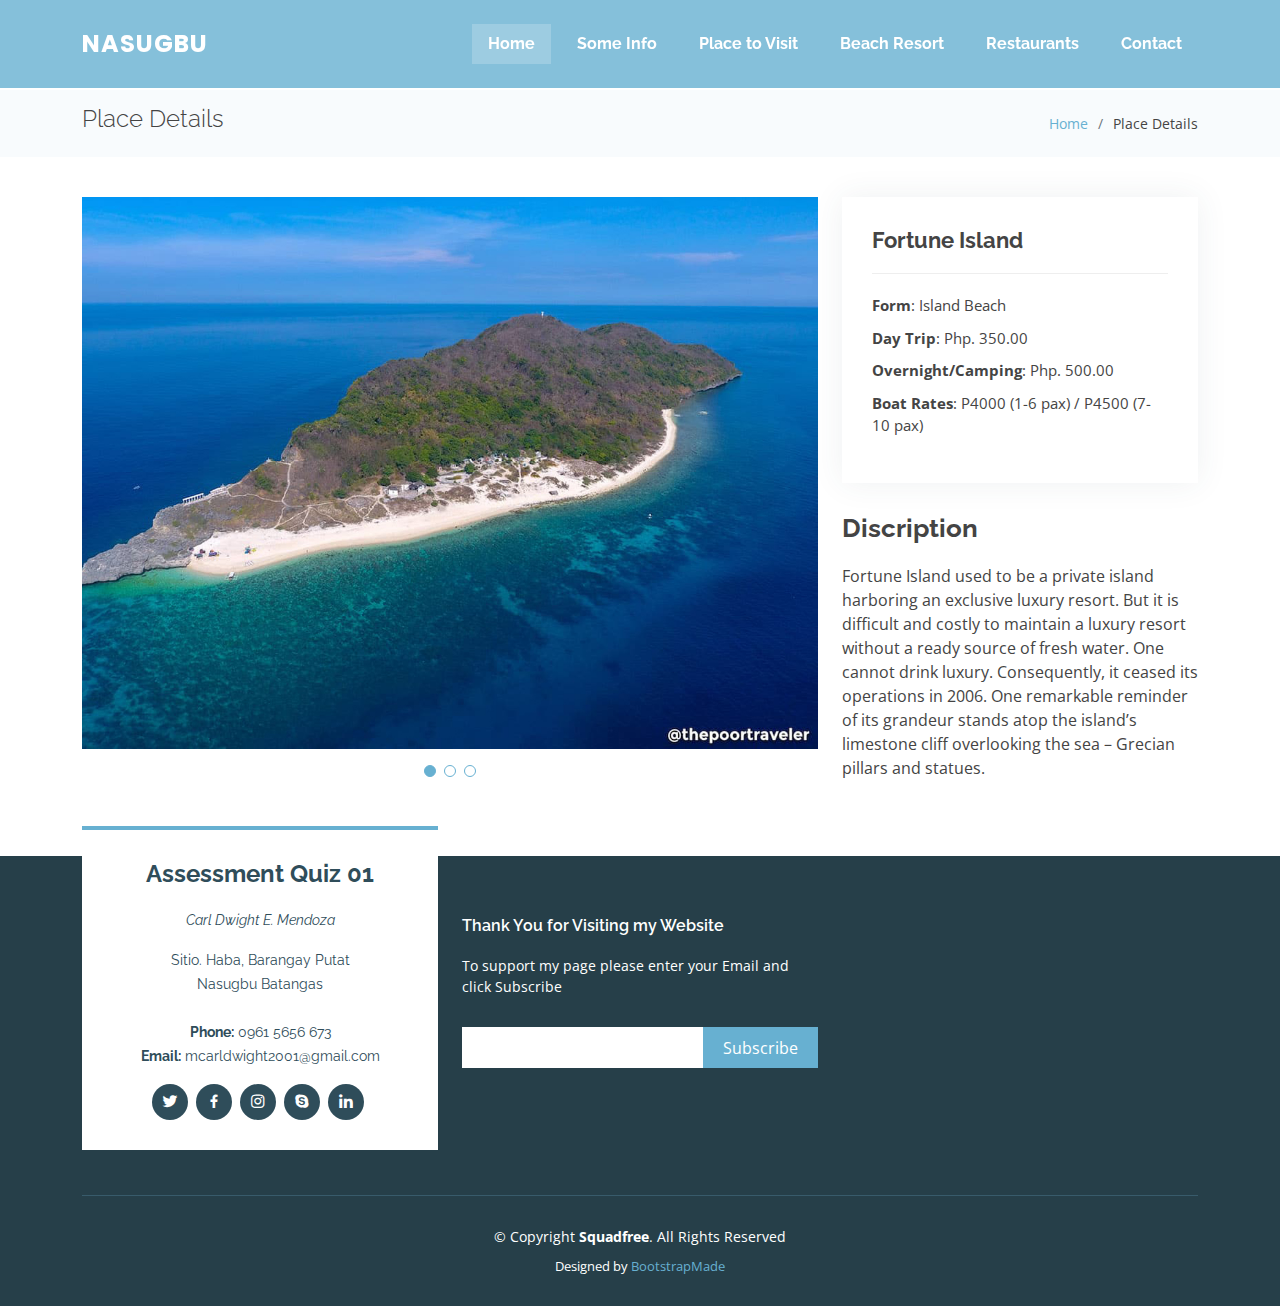
<file: portfolio-details.html>
<!DOCTYPE html>
<html lang="en">

<head>
  <meta charset="utf-8">
  <meta content="width=device-width, initial-scale=1.0" name="viewport">

  <title>Portfolio Details - Squadfree Bootstrap Template</title>
  <meta content="" name="description">
  <meta content="" name="keywords">

  <!-- Favicons -->
  <link href="assets/img/Seal_of_Nasugbu.PNG" rel="icon">
  <link href="assets/img/Seal_of_Nasugbu.PNG" rel="apple-touch-icon">

  <!-- Google Fonts -->
  <link href="https://fonts.googleapis.com/css?family=Open+Sans:300,300i,400,400i,600,600i,700,700i|Raleway:300,300i,400,400i,500,500i,600,600i,700,700i|Poppins:300,300i,400,400i,500,500i,600,600i,700,700i" rel="stylesheet">

  <!-- Vendor CSS Files -->
  <link href="assets/vendor/aos/aos.css" rel="stylesheet">
  <link href="assets/vendor/bootstrap/css/bootstrap.min.css" rel="stylesheet">
  <link href="assets/vendor/bootstrap-icons/bootstrap-icons.css" rel="stylesheet">
  <link href="assets/vendor/boxicons/css/boxicons.min.css" rel="stylesheet">
  <link href="assets/vendor/glightbox/css/glightbox.min.css" rel="stylesheet">
  <link href="assets/vendor/swiper/swiper-bundle.min.css" rel="stylesheet">

  <!-- Template Main CSS File -->
  <link href="assets/css/style.css" rel="stylesheet">

  <!-- =======================================================
  * Template Name: Squadfree - v4.3.0
  * Template URL: https://bootstrapmade.com/squadfree-free-bootstrap-template-creative/
  * Author: BootstrapMade.com
  * License: https://bootstrapmade.com/license/
  ======================================================== -->
</head>

<body>

  <!-- ======= Header ======= -->
  <header id="header" class="fixed-top ">
    <div class="container d-flex align-items-center justify-content-between">

      <div class="logo">
        <h1 class="text-light"><a href="index.html"><span>Nasugbu</span></a></h1>
        <!-- Uncomment below if you prefer to use an image logo -->
        <!-- <a href="index.html"><img src="assets/img/logo.png" alt="" class="img-fluid"></a>-->
      </div>

      <nav id="navbar" class="navbar">
        <ul>
          <li><a class="nav-link scrollto active" href="#hero">Home</a></li>
          <li><a class="nav-link scrollto" href="#about">Some Info</a></li>
          <li><a class="nav-link scrollto" href="#portfolio">Place to Visit</a></li>
          <li><a class="nav-link scrollto" href="#team">Beach Resort</a></li>
          <li><a class="nav-link scrollto" href="#services">Restaurants</a></li>
          <li><a class="nav-link scrollto" href="#contact">Contact</a></li>
        </ul>
        <i class="bi bi-list mobile-nav-toggle"></i>
      </nav><!-- .navbar -->

    </div>
  </header><!-- End Header -->

  <main id="main">

    <!-- ======= Breadcrumbs Section ======= -->
    <section class="breadcrumbs">
      <div class="container">

        <div class="d-flex justify-content-between align-items-center">
          <h2>Place Details</h2>
          <ol>
            <li><a href="index.html">Home</a></li>
            <li>Place Details</li>
          </ol>
        </div>

      </div>
    </section><!-- Breadcrumbs Section -->

    <!-- ======= Portfolio Details Section ======= -->
    <section id="portfolio-details" class="portfolio-details">
      <div class="container">

        <div class="row gy-4">

          <div class="col-lg-8">
            <div class="portfolio-details-slider swiper-container">
              <div class="swiper-wrapper align-items-center">

                <div class="swiper-slide">
                  <img src="assets/img/portfolio/Fortune-Island01.jpg" alt="">
                </div>

                <div class="swiper-slide">
                  <img src="assets/img/portfolio/Fortune-Island02.jpg" alt="">
                </div>

                <div class="swiper-slide">
                  <img src="assets/img/portfolio/Fortune-Island03.jpg" alt="">
                </div>

              </div>
              <div class="swiper-pagination"></div>
            </div>
          </div>

          <div class="col-lg-4">
            <div class="portfolio-info">
              <h3>Fortune Island</h3>
              <ul>
                <li><strong>Form</strong>: Island Beach</li>
                <li><strong>Day Trip</strong>: Php. 350.00</li>
                <li><strong>Overnight/Camping</strong>: Php. 500.00</li>
                <li><strong>Boat Rates</strong>: P4000 (1-6 pax) / P4500 (7-10 pax) </li>
              </ul>
            </div>
            <div class="portfolio-description">
              <h2>Discription</h2>
              <p>
                Fortune Island used to be a private island harboring an exclusive luxury resort. But it is difficult and costly to maintain a luxury resort without a ready source of fresh water. One cannot drink luxury. Consequently, it ceased its operations in 2006. One remarkable reminder of its grandeur stands atop the island’s limestone cliff overlooking the sea – Grecian pillars and statues.
              </p>
            </div>
          </div>

        </div>

      </div>
    </section><!-- End Portfolio Details Section -->

  </main><!-- End #main -->

   <!-- ======= Footer ======= -->
  <footer id="footer">
    <div class="footer-top">
      <div class="container">
        <div class="row">

          <div class="col-lg-4 col-md-6">
            <div class="footer-info">
              <h3>Assessment Quiz 01</h3>
              <p class="pb-3"><em>Carl Dwight E. Mendoza</em></p>
              <p>
                Sitio. Haba, Barangay Putat <br>
                Nasugbu Batangas<br><br>
                <strong>Phone:</strong> 0961 5656 673<br>
                <strong>Email:</strong> mcarldwight2001@gmail.com<br>
              </p>
              <div class="social-links mt-3">
                <a href="" class="twitter"><i class="bx bxl-twitter"></i></a>
                <a href="https://www.facebook.com/carldwight.mendoza" class="facebook"><i class="bx bxl-facebook"></i></a>
                <a href="" class="instagram"><i class="bx bxl-instagram"></i></a>
                <a href="" class="google-plus"><i class="bx bxl-skype"></i></a>
                <a href="" class="linkedin"><i class="bx bxl-linkedin"></i></a>
              </div>
            </div>
          </div>

          <div class="col-lg-4 col-md-6 footer-newsletter">
            <h4>Thank You for Visiting my Website</h4>
            <p>To support my page please enter your Email and click Subscribe</p>
            <form action="" method="post">
              <input type="email" name="email"><input type="submit" value="Subscribe">
            </form>

          </div>

        </div>
      </div>
    </div>

    <div class="container">
      <div class="copyright">
        &copy; Copyright <strong><span>Squadfree</span></strong>. All Rights Reserved
      </div>
      <div class="credits">
        <!-- All the links in the footer should remain intact. -->
        <!-- You can delete the links only if you purchased the pro version. -->
        <!-- Licensing information: https://bootstrapmade.com/license/ -->
        <!-- Purchase the pro version with working PHP/AJAX contact form: https://bootstrapmade.com/squadfree-free-bootstrap-template-creative/ -->
        Designed by <a href="https://bootstrapmade.com/">BootstrapMade</a>
      </div>
    </div>
  </footer><!-- End Footer -->

  <a href="#" class="back-to-top d-flex align-items-center justify-content-center"><i class="bi bi-arrow-up-short"></i></a>

  <!-- Vendor JS Files -->
  <script src="assets/vendor/aos/aos.js"></script>
  <script src="assets/vendor/bootstrap/js/bootstrap.bundle.min.js"></script>
  <script src="assets/vendor/glightbox/js/glightbox.min.js"></script>
  <script src="assets/vendor/isotope-layout/isotope.pkgd.min.js"></script>
  <script src="assets/vendor/php-email-form/validate.js"></script>
  <script src="assets/vendor/purecounter/purecounter.js"></script>
  <script src="assets/vendor/swiper/swiper-bundle.min.js"></script>

  <!-- Template Main JS File -->
  <script src="assets/js/main.js"></script>

</body>

</html>
</file>
<file: assets/css/style.css>
/**
* Template Name: Squadfree - v4.3.0
* Template URL: https://bootstrapmade.com/squadfree-free-bootstrap-template-creative/
* Author: BootstrapMade.com
* License: https://bootstrapmade.com/license/
*/

/*--------------------------------------------------------------
# General
--------------------------------------------------------------*/
body {
  font-family: "Open Sans", sans-serif;
  color: #444444;
}

a {
  text-decoration: none;
  color: #67b0d1;
}

a:hover {
  color: #8ec4dd;
  text-decoration: none;
}

h1, h2, h3, h4, h5, h6 {
  font-family: "Raleway", sans-serif;
}

#main {
  margin-top: 90px;
}

/*--------------------------------------------------------------
# Back to top button
--------------------------------------------------------------*/
.back-to-top {
  position: fixed;
  visibility: hidden;
  opacity: 0;
  right: 15px;
  bottom: 15px;
  z-index: 998;
  background: #67b0d1;
  width: 40px;
  height: 40px;
  border-radius: 50px;
  transition: all 0.4s;
}

.back-to-top i {
  font-size: 24px;
  color: #fff;
  line-height: 0;
}

.back-to-top:hover {
  background: #86c0da;
  color: #fff;
}

.back-to-top.active {
  visibility: visible;
  opacity: 1;
}

/*--------------------------------------------------------------
# Disable aos animation delay on mobile devices
--------------------------------------------------------------*/
@media screen and (max-width: 768px) {
  [data-aos-delay] {
    transition-delay: 0 !important;
  }
}

/*--------------------------------------------------------------
# Header
--------------------------------------------------------------*/
#header {
  transition: all 0.5s;
  z-index: 997;
  transition: all 0.5s;
  padding: 24px 0;
  background: rgba(103, 176, 209, 0.8);
}

#header.header-transparent {
  background: transparent;
}

#header.header-scrolled {
  background: rgba(55, 142, 181, 0.9);
  padding: 12px;
}

#header .logo h1 {
  font-size: 24px;
  margin: 0;
  line-height: 1;
  font-weight: 700;
  letter-spacing: 1px;
  font-family: "Poppins", sans-serif;
  text-transform: uppercase;
}

#header .logo h1 a, #header .logo h1 a:hover {
  color: #fff;
  text-decoration: none;
}

#header .logo img {
  padding: 0;
  margin: 0;
  max-height: 40px;
}

@media (max-width: 768px) {
  #header.header-scrolled {
    padding: 15px 0;
  }
}

/*--------------------------------------------------------------
# Navigation Menu
--------------------------------------------------------------*/
/**
* Desktop Navigation 
*/
.navbar {
  padding: 0;
}

.navbar ul {
  margin: 0;
  padding: 0;
  display: flex;
  list-style: none;
  align-items: center;
}

.navbar li {
  position: relative;
}

.navbar a, .navbar a:focus {
  display: flex;
  align-items: center;
  justify-content: space-between;
  padding: 8px 16px;
  margin-left: 10px;
  font-family: "Raleway", sans-serif;
  font-size: 16px;
  font-weight: 700;
  color: #fff;
  white-space: nowrap;
  transition: 0.3s;
}

.navbar a i, .navbar a:focus i {
  font-size: 12px;
  line-height: 0;
  margin-left: 5px;
}

.navbar a:hover, .navbar .active, .navbar .active:focus, .navbar li:hover > a {
  background: rgba(255, 255, 255, 0.2);
}

.navbar .dropdown ul {
  display: block;
  position: absolute;
  left: 10px;
  top: calc(100% + 30px);
  margin: 0;
  padding: 10px 0;
  z-index: 99;
  opacity: 0;
  visibility: hidden;
  background: #fff;
  box-shadow: 0px 0px 30px rgba(127, 137, 161, 0.25);
  transition: 0.3s;
}

.navbar .dropdown ul li {
  min-width: 200px;
}

.navbar .dropdown ul a {
  padding: 10px 20px;
  font-size: 15px;
  text-transform: none;
  font-weight: 600;
  color: #2f4d5a;
}

.navbar .dropdown ul a i {
  font-size: 12px;
}

.navbar .dropdown ul a:hover, .navbar .dropdown ul .active:hover, .navbar .dropdown ul li:hover > a {
  color: #67b0d1;
}

.navbar .dropdown:hover > ul {
  opacity: 1;
  top: 100%;
  visibility: visible;
}

.navbar .dropdown .dropdown ul {
  top: 0;
  left: calc(100% - 30px);
  visibility: hidden;
}

.navbar .dropdown .dropdown:hover > ul {
  opacity: 1;
  top: 0;
  left: 100%;
  visibility: visible;
}

@media (max-width: 1366px) {
  .navbar .dropdown .dropdown ul {
    left: -90%;
  }
  .navbar .dropdown .dropdown:hover > ul {
    left: -100%;
  }
}

/**
* Mobile Navigation 
*/
.mobile-nav-toggle {
  color: #fff;
  font-size: 28px;
  cursor: pointer;
  display: none;
  line-height: 0;
  transition: 0.5s;
}

@media (max-width: 991px) {
  .mobile-nav-toggle {
    display: block;
  }
  .navbar ul {
    display: none;
  }
}

.navbar-mobile {
  position: fixed;
  overflow: hidden;
  top: 0;
  right: 0;
  left: 0;
  bottom: 0;
  background: rgba(43, 111, 142, 0.9);
  transition: 0.3s;
}

.navbar-mobile .mobile-nav-toggle {
  position: absolute;
  top: 15px;
  right: 15px;
}

.navbar-mobile ul {
  display: block;
  position: absolute;
  top: 55px;
  right: 15px;
  bottom: 15px;
  left: 15px;
  padding: 10px 0;
  background-color: #fff;
  overflow-y: auto;
  transition: 0.3s;
}

.navbar-mobile a {
  padding: 10px 20px;
  font-size: 15px;
  color: #2f4d5a;
}

.navbar-mobile a:hover, .navbar-mobile .active, .navbar-mobile li:hover > a {
  color: #67b0d1;
}

.navbar-mobile .getstarted {
  margin: 15px;
}

.navbar-mobile .dropdown ul {
  position: static;
  display: none;
  margin: 10px 20px;
  padding: 10px 0;
  z-index: 99;
  opacity: 1;
  visibility: visible;
  background: #fff;
  box-shadow: 0px 0px 30px rgba(127, 137, 161, 0.25);
}

.navbar-mobile .dropdown ul li {
  min-width: 200px;
}

.navbar-mobile .dropdown ul a {
  padding: 10px 20px;
}

.navbar-mobile .dropdown ul a i {
  font-size: 12px;
}

.navbar-mobile .dropdown ul a:hover, .navbar-mobile .dropdown ul .active:hover, .navbar-mobile .dropdown ul li:hover > a {
  color: #67b0d1;
}

.navbar-mobile .dropdown > .dropdown-active {
  display: block;
}

/*--------------------------------------------------------------
# Hero Section
--------------------------------------------------------------*/
#hero {
  width: 100%;
  height: 100vh;
  background: linear-gradient(rgba(55, 142, 181, 0.5), rgba(55, 142, 181, 0.2)), url("../img/Canyon-Cove.JPG") top center;
  background-size: cover;
  position: relative;
  margin-bottom: -90px;
}

#hero .hero-container {
  position: absolute;
  bottom: 0;
  top: 0;
  left: 0;
  right: 0;
  display: flex;
  justify-content: center;
  align-items: center;
  flex-direction: column;
  text-align: center;
}

#hero h1 {
  margin: 0 0 10px 0;
  font-size: 64px;
  font-weight: 700;
  line-height: 56px;
  text-transform: uppercase;
  color: #fff;
  text-shadow: -1px 0 2px #2f4d5a;
}

#hero h2 {
  color: #fff;
  margin-bottom: 50px;
  font-size: 20px;
  text-transform: uppercase;
  font-weight: 700;
  text-shadow: -1px 0 2px #2f4d5a;
}

#hero .btn-get-started {
  font-size: 36px;
  display: inline-block;
  padding: 4px 0;
  border-radius: 50px;
  transition: 0.3s ease-in-out;
  margin: 10px;
  width: 64px;
  height: 64px;
  text-align: center;
  border: 2px solid #fff;
  color: #fff;
}

#hero .btn-get-started:hover {
  padding-top: 8px;
  background: rgba(255, 255, 255, 0.15);
}

@media (min-width: 1024px) {
  #hero {
    background-attachment: fixed;
  }
}

@media (max-width: 768px) {
  #hero h1 {
    font-size: 28px;
    line-height: 36px;
  }
  #hero h2 {
    font-size: 18px;
    line-height: 24px;
    margin-bottom: 30px;
  }
}

/*--------------------------------------------------------------
# Sections General
--------------------------------------------------------------*/
section {
  padding: 60px 0;
  overflow: hidden;
}

.section-bg {
  background-color: #f4f9fc;
}

.section-title {
  text-align: center;
  padding-bottom: 30px;
}

.section-title h2 {
  font-size: 32px;
  font-weight: bold;
  position: relative;
  margin-bottom: 30px;
  color: #2f4d5a;
  z-index: 2;
}

.section-title h2::after {
  content: "";
  position: absolute;
  left: 50%;
  top: 50%;
  transform: translate(-50%, -50%);
  width: 244px;
  height: 66px;
  background: url(../img/section-title-bg1.png) no-repeat;
  z-index: -1;
}

.section-title p {
  margin-bottom: 0;
}

/*--------------------------------------------------------------
# Breadcrumbs
--------------------------------------------------------------*/
.breadcrumbs {
  padding: 15px 0;
  background-color: #f8fbfd;
  min-height: 40px;
}

.breadcrumbs h2 {
  font-size: 24px;
  font-weight: 300;
}

.breadcrumbs ol {
  display: flex;
  flex-wrap: wrap;
  list-style: none;
  padding: 0;
  margin: 0;
  font-size: 14px;
}

.breadcrumbs ol li + li {
  padding-left: 10px;
}

.breadcrumbs ol li + li::before {
  display: inline-block;
  padding-right: 10px;
  color: #6c757d;
  content: "/";
}

@media (max-width: 768px) {
  .breadcrumbs .d-flex {
    display: block !important;
  }
  .breadcrumbs ol {
    display: block;
  }
  .breadcrumbs ol li {
    display: inline-block;
  }
}

/*--------------------------------------------------------------
# About
--------------------------------------------------------------*/
.about {
  background: url("../img/grey.JPG") center center no-repeat;
  background-size: cover;
  padding: 10px 0;
  position: relative;
}

.about::before {
  content: '';
  position: absolute;
  left: 0;
  right: 0;
  top: 0;
  bottom: 0;
  background: rgba(255, 255, 255, 0.75);
  z-index: 9;
}

.about .container {
  position: relative;
  z-index: 10;
}

.about .content {
  padding: 30px 30px 30px 0;
}

.about .content h3 {
  font-weight: 700;
  font-size: 34px;
  color: #2f4d5a;
  margin-bottom: 30px;
}

.about .content p {
  margin-bottom: 30px;
}

.about .content .about-btn {
  display: inline-block;
  background: #67b0d1;
  padding: 6px 44px 8px 30px;
  color: #fff;
  border-radius: 50px;
  transition: 0.3s;
  position: relative;
}

.about .content .about-btn i {
  font-size: 18px;
  position: absolute;
  right: 18px;
  top: 9px;
}

.about .content .about-btn:hover {
  background: #7bbad7;
}

.about .icon-boxes .icon-box {
  margin-top: 30px;
}

.about .icon-boxes .icon-box i {
  font-size: 40px;
  color: #67b0d1;
  margin-bottom: 10px;
}

.about .icon-boxes .icon-box h4 {
  font-size: 20px;
  font-weight: 700;
  margin: 0 0 10px 0;
}

.about .icon-boxes .icon-box p {
  font-size: 15px;
  color: #848484;
}

@media (max-width: 1200px) {
  .about .content {
    padding-right: 0;
  }
}

@media (max-width: 768px) {
  .about {
    text-align: center;
  }
}

/*--------------------------------------------------------------
# Services
--------------------------------------------------------------*/
.services .icon-box {
  padding: 30px;
  position: relative;
  overflow: hidden;
  background: #fff;
  box-shadow: 0 0 29px 0 rgba(68, 88, 144, 0.12);
  transition: all 0.3s ease-in-out;
  border-radius: 8px;
  z-index: 1;
}

.services .icon-box::before {
  content: '';
  position: absolute;
  background: white;
  right: 0;
  left: 0;
  bottom: 0;
  top: 100%;
  transition: all 0.3s;
  z-index: -1;
}

.services .icon-box:hover::before {
  background: #67b0d1;
  top: 0;
  border-radius: 0px;
}

.services .icon {
  margin-bottom: 15px;
}

.services .icon i {
  font-size: 48px;
  line-height: 1;
  color: #67b0d1;
  transition: all 0.3s ease-in-out;
}

.services .title {
  font-weight: 700;
  margin-bottom: 15px;
  font-size: 18px;
}

.services .title a {
  color: #111;
}

.services .description {
  font-size: 15px;
  line-height: 28px;
  margin-bottom: 0;
}

.services .icon-box:hover .title a, .services .icon-box:hover .description {
  color: #fff;
}

.services .icon-box:hover .icon i {
  color: #fff;
}

/*--------------------------------------------------------------
# Counts
--------------------------------------------------------------*/
.counts {
  padding-bottom: 30px;
}

.counts .count-box {
  padding: 30px;
  width: 100%;
}

.counts .count-box i {
  display: block;
  font-size: 44px;
  color: #67b0d1;
  float: left;
  line-height: 0;
}

.counts .count-box span {
  font-size: 48px;
  line-height: 40px;
  display: block;
  font-weight: 700;
  color: #2f4d5a;
  margin-left: 60px;
}

.counts .count-box p {
  padding: 15px 0 0 0
  margin: 0 0 0 60px;
  font-family: "Raleway", sans-serif;
  font-size: 14px;
  color: #49788c;
}

.counts .count-box a {
  font-weight: 600;
  display: block;
  margin-top: 20px;
  color: #49788c;
  font-size: 15px;
  font-family: "Poppins", sans-serif;
  transition: ease-in-out 0.3s;
}

.counts .count-box a:hover {
  color: #6e9fb4;
}

/*--------------------------------------------------------------
# Cta
--------------------------------------------------------------*/
.cta {
  background: linear-gradient(rgba(103, 176, 209, 0.8), rgba(103, 176, 209, 0.8)), url("../img/cta-bg.jpg") fixed center center;
  background-size: cover;
  padding: 60px 0;
}

.cta h3 {
  color: #fff;
  font-size: 28px;
  font-weight: 700;
}

.cta p {
  color: #fff;
}

.cta .cta-btn {
  font-family: "Raleway", sans-serif;
  text-transform: uppercase;
  font-weight: 500;
  font-size: 16px;
  letter-spacing: 1px;
  display: inline-block;
  padding: 8px 28px;
  border-radius: 25px;
  transition: 0.5s;
  margin-top: 10px;
  border: 2px solid rgba(255, 255, 255, 0.5);
  color: #fff;
}

.cta .cta-btn:hover {
  border-color: #fff;
}

/*--------------------------------------------------------------
# Portfolio
--------------------------------------------------------------*/
.portfolio .portfolio-item {
  margin-bottom: 30px;
}

.portfolio #portfolio-flters {
  padding: 0;
  margin: 0 auto 35px auto;
  list-style: none;
  text-align: center;
  background: #ecf5f9;
  border-radius: 50px;
  padding: 2px 15px;
}

.portfolio #portfolio-flters li {
  cursor: pointer;
  display: inline-block;
  padding: 10px 15px 8px 15px;
  font-size: 14px;
  font-weight: 600;
  line-height: 1;
  text-transform: uppercase;
  color: #2f4d5a;
  margin-bottom: 5px;
  transition: all 0.3s ease-in-out;
}

.portfolio #portfolio-flters li:hover, .portfolio #portfolio-flters li.filter-active {
  color: #67b0d1;
}

.portfolio #portfolio-flters li:last-child {
  margin-right: 0;
}

.portfolio .portfolio-wrap {
  transition: 0.3s;
  position: relative;
  overflow: hidden;
  z-index: 1;
}

.portfolio .portfolio-wrap::before {
  content: "";
  background: rgba(255, 255, 255, 0.5);
  position: absolute;
  left: 0;
  right: 0;
  top: 0;
  bottom: 0;
  transition: all ease-in-out 0.3s;
  z-index: 2;
  opacity: 0;
}

.portfolio .portfolio-wrap .portfolio-links {
  opacity: 1;
  left: 0;
  right: 0;
  bottom: -60px;
  z-index: 3;
  position: absolute;
  transition: all ease-in-out 0.3s;
  display: flex;
  justify-content: center;
}

.portfolio .portfolio-wrap .portfolio-links a {
  color: #fff;
  font-size: 28px;
  text-align: center;
  background: rgba(103, 176, 209, 0.75);
  transition: 0.3s;
  width: 50%;
}

.portfolio .portfolio-wrap .portfolio-links a:hover {
  background: rgba(103, 176, 209, 0.95);
}

.portfolio .portfolio-wrap .portfolio-links a + a {
  border-left: 1px solid #8ec4dd;
}

.portfolio .portfolio-wrap:hover::before {
  top: 0;
  left: 0;
  right: 0;
  bottom: 0;
  opacity: 1;
}

.portfolio .portfolio-wrap:hover .portfolio-links {
  opacity: 1;
  bottom: 0;
}

/*--------------------------------------------------------------
# Portfolio Details
--------------------------------------------------------------*/
.portfolio-details {
  padding-top: 40px;
}

.portfolio-details .portfolio-details-slider img {
  width: 100%;
}

.portfolio-details .portfolio-details-slider .swiper-pagination {
  margin-top: 20px;
  position: relative;
}

.portfolio-details .portfolio-details-slider .swiper-pagination .swiper-pagination-bullet {
  width: 12px;
  height: 12px;
  background-color: #fff;
  opacity: 1;
  border: 1px solid #67b0d1;
}

.portfolio-details .portfolio-details-slider .swiper-pagination .swiper-pagination-bullet-active {
  background-color: #67b0d1;
}

.portfolio-details .portfolio-info {
  padding: 30px;
  box-shadow: 0px 0 30px rgba(47, 77, 90, 0.08);
}

.portfolio-details .portfolio-info h3 {
  font-size: 22px;
  font-weight: 700;
  margin-bottom: 20px;
  padding-bottom: 20px;
  border-bottom: 1px solid #eee;
}

.portfolio-details .portfolio-info ul {
  list-style: none;
  padding: 0;
  font-size: 15px;
}

.portfolio-details .portfolio-info ul li + li {
  margin-top: 10px;
}

.portfolio-details .portfolio-description {
  padding-top: 30px;
}

.portfolio-details .portfolio-description h2 {
  font-size: 26px;
  font-weight: 700;
  margin-bottom: 20px;
}

.portfolio-details .portfolio-description p {
  padding: 0;
}

/*--------------------------------------------------------------
# Testimonials
--------------------------------------------------------------*/
.testimonials .testimonial-item {
  box-sizing: content-box;
  text-align: center;
  min-height: 320px;
}

.testimonials .testimonial-item .testimonial-img {
  width: 90px;
  border-radius: 50%;
  margin: 0 auto;
}

.testimonials .testimonial-item h3 {
  font-size: 18px;
  font-weight: bold;
  margin: 10px 0 5px 0;
  color: #111;
}

.testimonials .testimonial-item h4 {
  font-size: 14px;
  color: #999;
  margin: 0;
}

.testimonials .testimonial-item .quote-icon-left, .testimonials .testimonial-item .quote-icon-right {
  color: #d5e9f2;
  font-size: 26px;
}

.testimonials .testimonial-item .quote-icon-left {
  display: inline-block;
  left: -5px;
  position: relative;
}

.testimonials .testimonial-item .quote-icon-right {
  display: inline-block;
  right: -5px;
  position: relative;
  top: 10px;
}

.testimonials .testimonial-item p {
  font-style: italic;
  margin: 0 15px 15px 15px;
  padding: 20px;
  background: #fff;
  position: relative;
  margin-bottom: 35px;
  border-radius: 6px;
  box-shadow: 0px 2px 15px rgba(0, 0, 0, 0.1);
}

.testimonials .testimonial-item p::after {
  content: "";
  width: 0;
  height: 0;
  border-top: 20px solid #fff;
  border-right: 20px solid transparent;
  border-left: 20px solid transparent;
  position: absolute;
  bottom: -20px;
  left: calc(50% - 20px);
}

.testimonials .swiper-pagination {
  margin-top: 20px;
  position: relative;
}

.testimonials .swiper-pagination .swiper-pagination-bullet {
  width: 12px;
  height: 12px;
  background-color: #fff;
  opacity: 1;
  border: 1px solid #67b0d1;
}

.testimonials .swiper-pagination .swiper-pagination-bullet-active {
  background-color: #67b0d1;
}

/*--------------------------------------------------------------
# Team
--------------------------------------------------------------*/
.team .member {
  text-align: center;
  margin-bottom: 80px;
  position: relative;
}

.team .member .pic {
  overflow: hidden;
}

.team .member .member-info {
  position: absolute;
  top: 85%;
  left: 20px;
  right: 20px;
  background: #fff;
  padding: 20px 0;
  color: #2f4d5a;
  box-shadow: 0px 2px 15px rgba(0, 0, 0, 0.1);
  max-height: 95px;
  overflow: hidden;
  transition: max-height 0.5s ease-in-out;
}

.team .member:hover .member-info {
  max-height: 300px;


}

.team .member h4 {
  font-weight: 700;
  margin-bottom: 10px;
  font-size: 16px;
  color: #2f4d5a;
  position: relative;
  padding-bottom: 10px;
}

.team .member h4::after {
  content: '';
  position: absolute;
  display: block;
  width: 50px;
  height: 1px;
  background: #b1cbd7;
  bottom: 0;
  left: calc(50% - 25px);
}

.team .member span {
  font-style: italic;
  display: block;
  font-size: 13px;
}

.team .member .social {
  margin-top: 15px;
}

.team .member .social a {
  transition: color 0.3s;
  color: #52869d;
}

.team .member .social a:hover {
  color: #67b0d1;
}

.team .member .social i {
  font-size: 16px;
  margin: 0 2px;
}

@media (max-width: 992px) {
  .team .member {
    margin-bottom: 110px;
  }
}

/*--------------------------------------------------------------
# Contact
--------------------------------------------------------------*/
.contact {
  padding-bottom: 80px;
}

.contact .info-box {
  color: #444444;
  background: #fff;
  text-align: center;
  box-shadow: 0 0 30px rgba(214, 215, 216, 0.6);
  padding: 20px 0 30px 0;
}

.contact .info-box i {
  font-size: 32px;
  color: #67b0d1;
  border-radius: 50%;
  padding: 8px;
  border: 2px dotted #f0f7fa;
}

.contact .info-box h3 {
  font-size: 20px;
  color: #777777;
  font-weight: 700;
  margin: 10px 0;
}

.contact .info-box p {
  padding: 0;
  line-height: 24px;
  font-size: 14px;
  margin-bottom: 0;
}

.contact .php-email-form {
  box-shadow: 0 0 30px rgba(214, 215, 216, 0.6);
  padding: 30px;
  background: #fff;
}

.contact .php-email-form .error-message {
  display: none;
  color: #fff;
  background: #ed3c0d;
  text-align: left;
  padding: 15px;
  font-weight: 600;
}

.contact .php-email-form .error-message br + br {
  margin-top: 25px;
}

.contact .php-email-form .sent-message {
  display: none;
  color: #fff;
  background: #18d26e;
  text-align: center;
  padding: 15px;
  font-weight: 600;
}

.contact .php-email-form .loading {
  display: none;
  background: #fff;
  text-align: center;
  padding: 15px;
}

.contact .php-email-form .loading:before {
  content: "";
  display: inline-block;
  border-radius: 50%;
  width: 24px;
  height: 24px;
  margin: 0 10px -6px 0;
  border: 3px solid #18d26e;
  border-top-color: #eee;
  -webkit-animation: animate-loading 1s linear infinite;
  animation: animate-loading 1s linear infinite;
}

.contact .php-email-form input, .contact .php-email-form textarea {
  border-radius: 0;
  box-shadow: none;
  font-size: 14px;
}

.contact .php-email-form input::focus, .contact .php-email-form textarea::focus {
  background-color: #67b0d1;
}

.contact .php-email-form input {
  padding: 10px 15px;
}

.contact .php-email-form textarea {
  padding: 12px 15px;
}

.contact .php-email-form button[type="submit"] {
  background: #67b0d1;
  border: 0;
  padding: 10px 24px;
  color: #fff;
  transition: 0.4s;
}

.contact .php-email-form button[type="submit"]:hover {
  background: #8ec4dd;
}

@-webkit-keyframes animate-loading {
  0% {
    transform: rotate(0deg);
  }
  100% {
    transform: rotate(360deg);
  }
}

@keyframes animate-loading {
  0% {
    transform: rotate(0deg);
  }
  100% {
    transform: rotate(360deg);
  }
}

/*--------------------------------------------------------------
# Footer
--------------------------------------------------------------*/
#footer {
  background: #263f49;
  padding: 0 0 30px 0;
  color: #fff;
  font-size: 14px;
}

#footer .footer-top {
  padding: 60px 0 30px 0;
}

#footer .footer-top .footer-info {
  margin-top: -90px;
  margin-bottom: 15px;
  background: white;
  color: #2f4d5a;
  border-top: 4px solid #67b0d1;
  text-align: center;
  padding: 30px 20px;
}

#footer .footer-top .footer-info h3 {
  font-size: 24px;
  margin: 0 0 20px 0;
  padding: 2px 0 2px 0;
  line-height: 1;
  font-weight: 700;
}

#footer .footer-top .footer-info p {
  font-size: 14px;
  line-height: 24px;
  margin-bottom: 0;
  font-family: "Raleway", sans-serif;
}

#footer .footer-top .social-links a {
  font-size: 18px;
  display: inline-block;
  background: #2f4d5a;
  color: #fff;
  line-height: 1;
  padding: 8px 0;
  margin-right: 4px;
  border-radius: 50%;
  text-align: center;
  width: 36px;
  height: 36px;
  transition: 0.3s;
}

#footer .footer-top .social-links a:hover {
  background: #67b0d1;
  color: #fff;
  text-decoration: none;
}

#footer .footer-top h4 {
  font-size: 16px;
  font-weight: 600;
  color: #fff;
  position: relative;
  padding-bottom: 12px;
}

#footer .footer-top .footer-links {
  margin-bottom: 30px;
}

#footer .footer-top .footer-links ul {
  list-style: none;
  padding: 0;
  margin: 0;
}

#footer .footer-top .footer-links ul i {
  padding-right: 2px;
  color: #b5d9e9;
  font-size: 18px;
  line-height: 1;
}

#footer .footer-top .footer-links ul li {
  padding: 10px 0;
  display: flex;
  align-items: center;
}

#footer .footer-top .footer-links ul li:first-child {
  padding-top: 0;
}

#footer .footer-top .footer-links ul a {
  color: #fff;
  transition: 0.3s;
  display: inline-block;
  line-height: 1;
}

#footer .footer-top .footer-links ul a:hover {
  color: #a2cfe3;
}

#footer .footer-top .footer-newsletter form {
  margin-top: 30px;
  background: #fff;
  padding: 6px 10px;
  position: relative;
  border-radius: 4;
}

#footer .footer-top .footer-newsletter form input[type="email"] {
  border: 0;
  padding: 4px;
  width: calc(100% - 110px);
}

#footer .footer-top .footer-newsletter form input[type="submit"] {
  position: absolute;
  top: 0;
  right: 0;
  bottom: 0;
  border: 0;
  background: none;
  font-size: 16px;
  padding: 0 20px;
  background: #67b0d1;
  color: #fff;
  transition: 0.3s;
  border-radius: 4;
}

#footer .footer-top .footer-newsletter form input[type="submit"]:hover {
  background: #409cc5;
}

#footer .copyright {
  border-top: 1px solid #385b6b;
  text-align: center;
  padding-top: 30px;
}

#footer .credits {
  padding-top: 10px;
  text-align: center;
  font-size: 13px;
  color: #fff;
}

@media (max-width: 575px) {
  #footer .footer-top .footer-info {
    margin: -20px 0 30px 0;
  }
}
</file>
